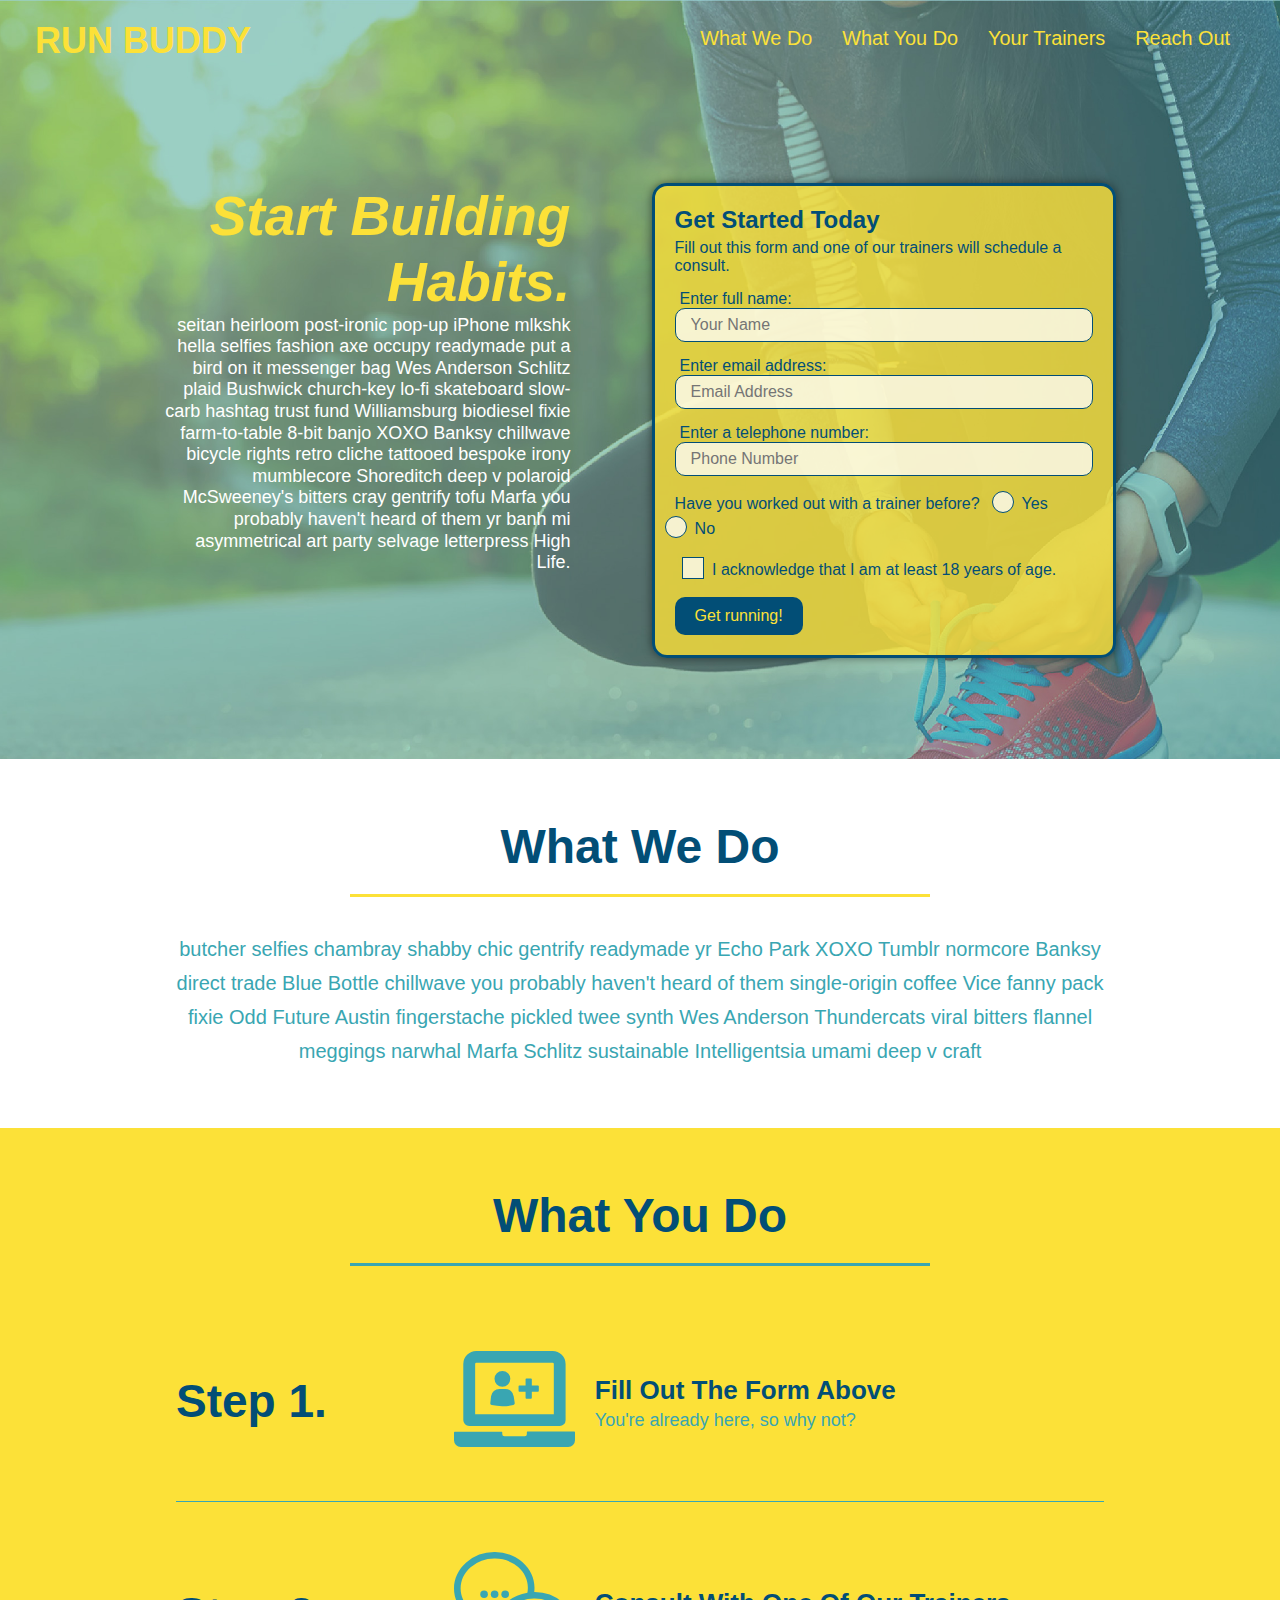
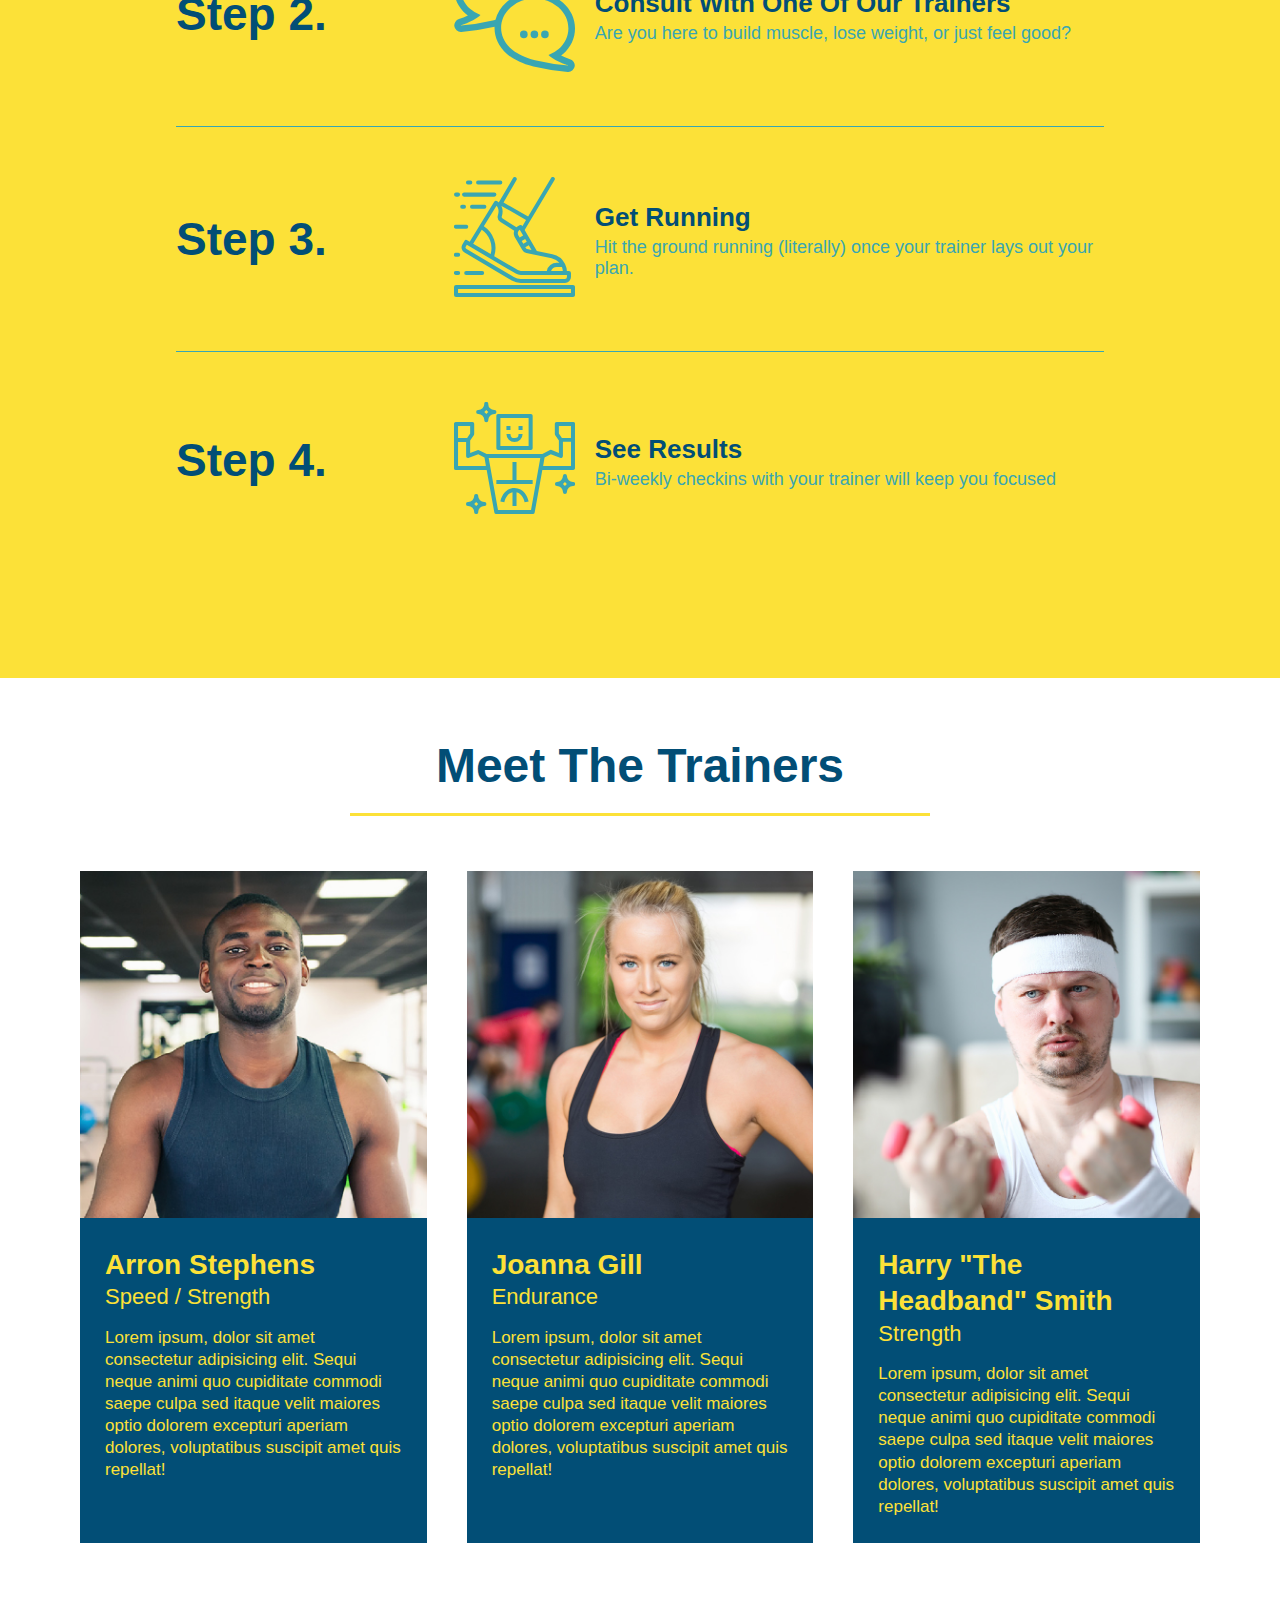
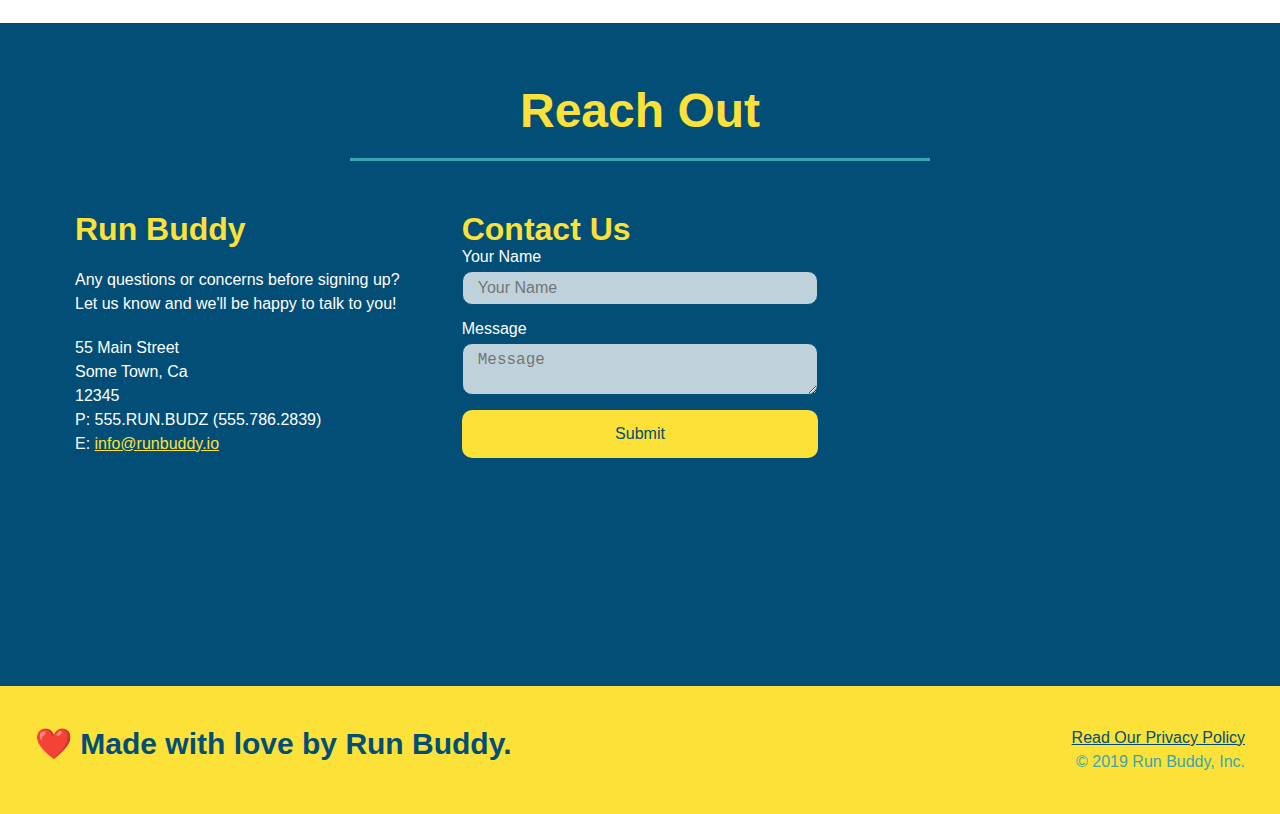
<file: index.html>
<!DOCTYPE html>
<html lang="en">
  <head>
    <meta charset="UTF-8" />
    <meta name="viewport" content="width=device-width, initial-scale=1.0" />
    <link rel="stylesheet" href="./assets/css/style.css">
    <title>Run Buddy</title>
  </head>
  <body>
    <!-- navigation tags - block level element -->
    <header>
      <h1>
        <a href="/">RUN BUDDY</a>
      </h1>
      <nav>
        <ul>
          <li>
            <a href="#what-we-do">What We Do</a>
          </li>
          <li>
            <a href="#what-you-do">What You Do</a>
          </li>
          <li>
            <a href="#your-trainers">Your Trainers</a>
          </li>
          <li>
            <a href="#reach-out">Reach Out</a>
          </li>
          
        </ul>
      </nav>
    </header>
    <!-- end navigation -->

    <!-- hero/jumbotron -->
    <section class="hero">
      <div class="hero-cta">
        <h2>Start Building Habits.</h2>
        <p>
          seitan heirloom post-ironic pop-up iPhone mlkshk hella selfies fashion axe occupy readymade put a bird on it
          messenger bag Wes Anderson Schlitz plaid Bushwick church-key lo-fi skateboard slow-carb hashtag trust fund
          Williamsburg biodiesel fixie farm-to-table 8-bit banjo XOXO Banksy chillwave bicycle rights retro cliche
          tattooed bespoke irony mumblecore Shoreditch deep v polaroid McSweeney's bitters cray gentrify tofu Marfa you
          probably haven't heard of them yr banh mi asymmetrical art party selvage letterpress High Life.
        </p>
      </div>

      <div class="hero-form">
        <h3>Get Started Today</h3>
        <p>Fill out this form and one of our trainers will schedule a consult.</p>
        <form>
          <label for="name">Enter full name:</label>
          <input type="text" placeholder="Your Name" id="name" name="name" class="form-input" />
          <label for="email">Enter email address:</label>
          <input type="email" placeholder="Email Address" id="email" name="email" class="form-input" />
          <label for="phone">Enter a telephone number:</label>
          <input type="tel" placeholder="Phone Number" name="phone" id="phone" class="form-input" />
          <p>
            Have you worked out with a trainer before? 
            <span class="radio-wrapper">
              <input type="radio" name="trainer-confirm" id="trainer-yes">
              <label for="trainer-yes">Yes</label>
            </span>
            <span class="radio-wrapper">
              <input type="radio" name="trainer-confirm" id="trainer-no">
              <label for="trainer-no">No</label>
            </span>
          </p>
          <p>
            <span class="checkbox-wrapper">
              <input type="checkbox" name="age-confirm" id="checkbox">
              <label for="checkbox">I acknowledge that I am at least 18 years of age.</label>
            </span>
          </p>
          <button type="submit">
            Get running!
          </button>
        </form>
      </div>
    </section>
    <!-- end header -->

    <!-- "what we do" start - <section> -->
    <section id="what-we-do" class="intro">
      <div class="flex-row">
        <h2 class="section-title primary-border">
          What We Do
        </h2>
      </div>
      <div class="flex-row">
        <p>
          butcher selfies chambray shabby chic gentrify readymade yr Echo Park XOXO Tumblr normcore Banksy direct trade  Blue Bottle chillwave you probably haven't heard of them single-origin coffee Vice fanny pack fixie Odd Future Austin fingerstache pickled twee synth Wes Anderson Thundercats viral bitters flannel meggings narwhal Marfa Schlitz sustainable Intelligentsia umami deep v craft
        </p>
      </div>
    </section>
    <!-- end "what we do" -->

    <!-- "what you do" start -->
    <section id="what-you-do" class="steps">
      <div class="flex-row">
        <h2 class="section-title secondary-border">
          What You Do
        </h2> 
      </div>
      <div class="step">
        <h3>Step 1.</h3>
        <div class="step-info">
          <div class="step-img">
            <img src="./assets/images/step-1.svg" alt="" />
          </div>
          <div class="step-text">
            <h4>Fill Out The Form Above</h4>
            <p>You're already here, so why not?</p>
          </div>
        </div>
      </div>
      <div class="step">
        <h3>Step 2.</h3>
        <div class="step-info">
          <div class="step-img">
            <img src="./assets/images/step-2.svg" alt="" />
          </div>
          <div class="step-text">
            <h4>Consult With One Of Our Trainers</h4>
            <p>Are you here to build muscle, lose weight, or just feel good?</p>
          </div>
        </div>
      </div>
      <div class="step">
        <h3>Step 3.</h3>
        <div class="step-info">
          <div class="step-img">
            <img src="./assets/images/step-3.svg" alt="" />
          </div>
          <div class="step-text">
            <h4>Get Running</h4>
            <p>Hit the ground running (literally) once your trainer lays out your plan.</p>
          </div>
        </div>
      </div>
      <div class="step">
        <h3>Step 4.</h3>
        <div class="step-info">
          <div class="step-img">
            <img src="./assets/images/step-4.svg" alt="" />
          </div>
          <div class="step-text">
            <h4>See Results</h4>
            <p>Bi-weekly checkins with your trainer will keep you focused</p>
          </div>
        </div>
      </div>
    </section>
    <!-- "what you do" end -->

    <!-- "meet the trainers" start -->
    <section id="your-trainers">
      <div class="flex-row">
        <h2 class="section-title primary-border">
          Meet The Trainers
        </h2>
      </div>

      <div class="trainers">
        <article class="trainer">
          <img src="./assets/images/trainer-1.jpg" alt="Arron Stephens in his workout clothes, ready to pump iron" />
          <div class="trainer-bio">
            <h3 class="trainer-name">Arron Stephens</h3>
            <h4 class="trainer-role">Speed / Strength</h4>
            <p>Lorem ipsum, dolor sit amet consectetur adipisicing elit. Sequi neque animi quo cupiditate commodi saepe culpa sed itaque velit maiores optio dolorem excepturi aperiam dolores, voluptatibus suscipit amet quis repellat!</p>
          </div>
        </article>

        <article class="trainer">
          <img src="./assets/images/trainer-2.jpg" alt="Joanna Gill cooling off after a work out" />
          <div class="trainer-bio">
            <h3 class="trainer-name">Joanna Gill</h3>
            <h4 class="trainer-role">Endurance</h4>
            <p>Lorem ipsum, dolor sit amet consectetur adipisicing elit. Sequi neque animi quo cupiditate commodi saepe culpa sed itaque velit maiores optio dolorem excepturi aperiam dolores, voluptatibus suscipit amet quis repellat!</p>
            </div>
          </article>

        <article class="trainer">
          <img src="./assets/images/trainer-3.jpg" alt="Harry Smith wearing a headband and lifting comically small pink weights" />
          <div class="trainer-bio">
            <h3 class="trainer-name">Harry "The Headband" Smith</h3>
            <h4 class="trainer-role">Strength</h4>
            <p>Lorem ipsum, dolor sit amet consectetur adipisicing elit. Sequi neque animi quo cupiditate commodi saepe culpa sed itaque velit maiores optio dolorem excepturi aperiam dolores, voluptatibus suscipit amet quis repellat!</p>
          </div>
        </article>
      </div>
    </section>
    <!-- "meet the trainers" end -->

    <!-- "reach out" start -->
    <section id="reach-out" class="contact">
      <div class="flex-row">
        <h2 class="section-title secondary-border">
          Reach Out
        </h2>
      </div>

      <div class="contact-info">
        <div>
          <h3>Run Buddy</h3>
          <p>
            Any questions or concerns before signing up? 
            <br/>
            Let us know and we'll be happy to talk to you!
          </p>

          <address>
            55 Main Street <br/>
            Some Town, Ca <br/>
            12345<br/>
            P: 555.RUN.BUDZ (555.786.2839)<br/>
            E: <a href="mailto:info@runbuddy.io">info@runbuddy.io</a>
          </address>
          
        </div>

        <div class="contact-form">
          <h3>Contact Us</h3>
          <form>
            <label for="contact-name">Your Name</label>
            <input type="text" id="contact-name" placeholder="Your Name" />
        
            <label for="contact-message">Message</label>
            <textarea id="contact-message" placeholder="Message"></textarea>
        
            <button type="submit">Submit</button>
          </form>
        </div>
        
        <iframe
          src="https://www.google.com/maps/embed?pb=!1m14!1m12!1m3!1d12182.30520634488!2d-74.0652613!3d40.2407219!2m3!1f0!2f0!3f0!3m2!1i1024!2i768!4f13.1!5e0!3m2!1sen!2sus!4v1561060983193!5m2!1sen!2sus"
          frameborder="0" style="border:0" allowfullscreen>
        </iframe>
      </div>
    </section>
    <!-- "reach out" end -->

    <!-- footer -->
    <footer>
      <h2>❤️ Made with love by Run Buddy.</h2>
      <div>
        <a href="./privacy-policy.html">Read Our Privacy Policy</a><br/>
        &copy; 2019 Run Buddy, Inc.
      </div>
    </footer>
    <!-- footer end -->
  </body>
</html>
</file>
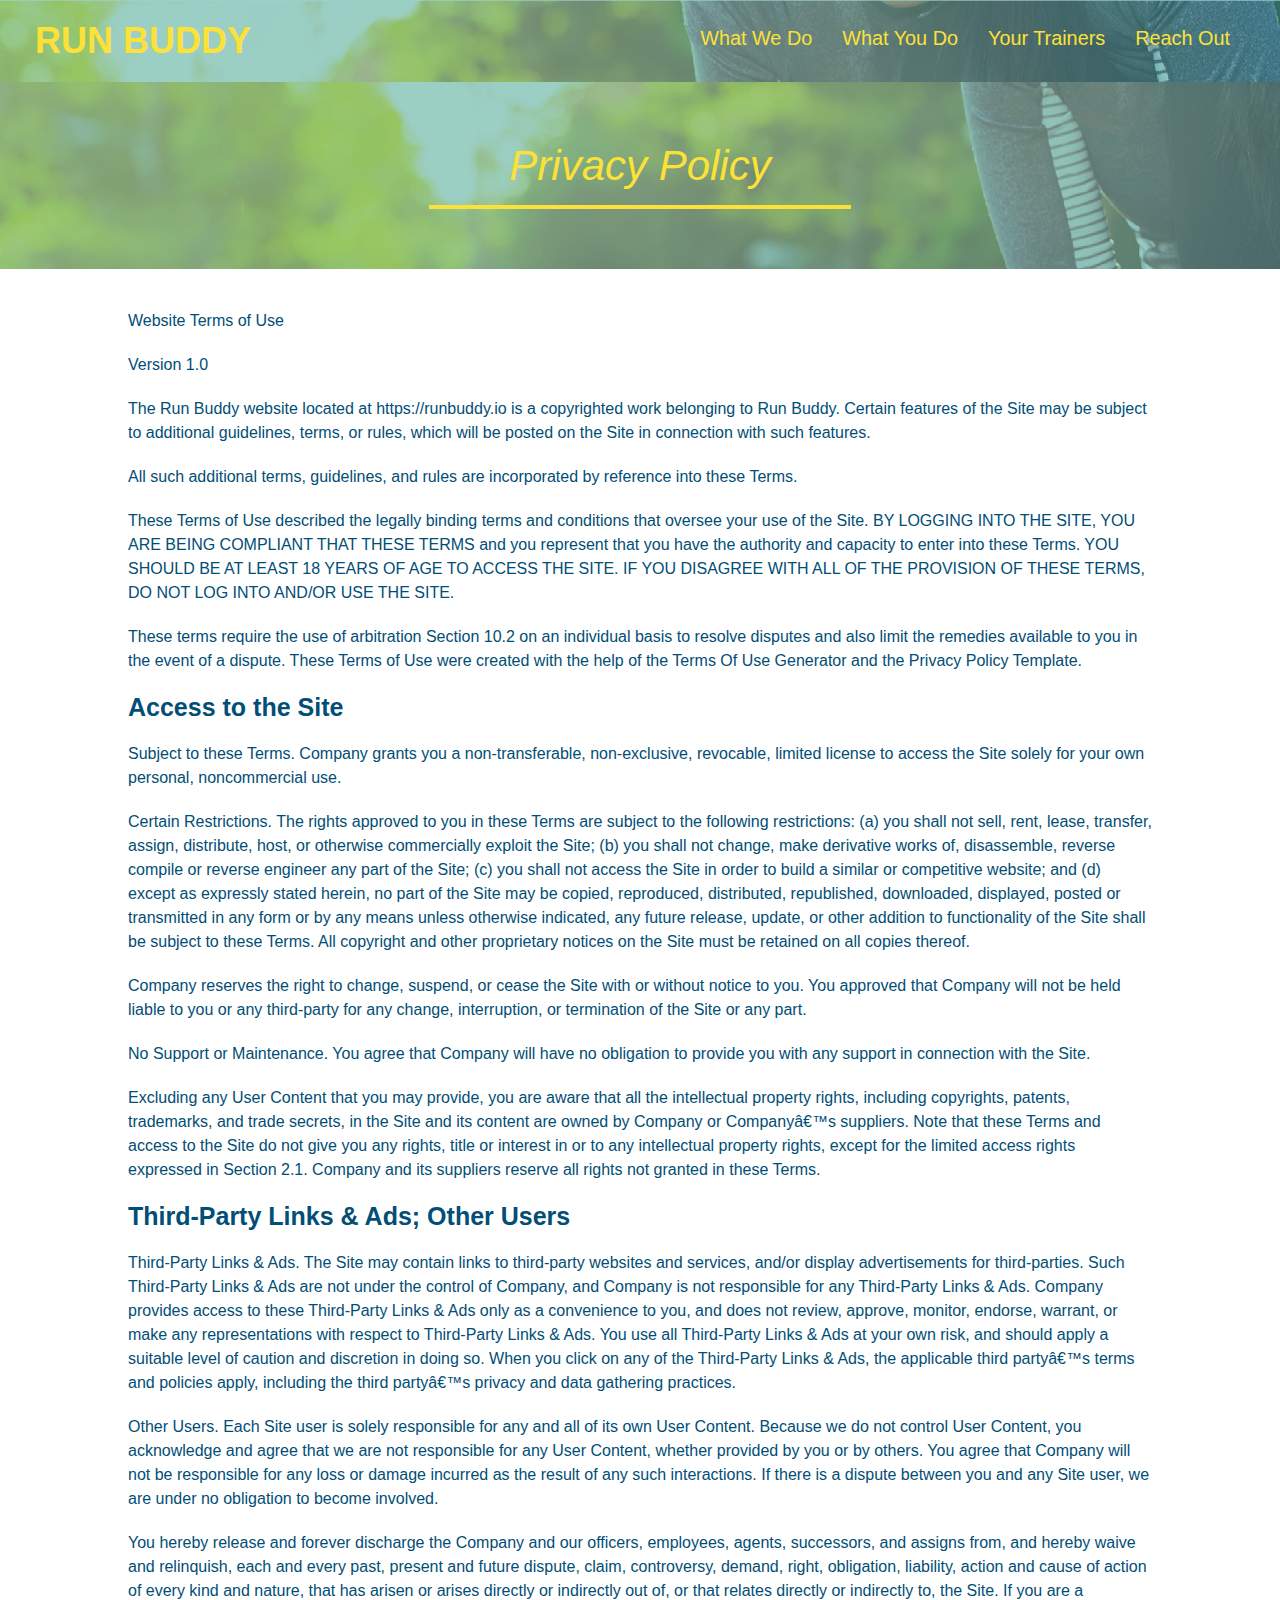
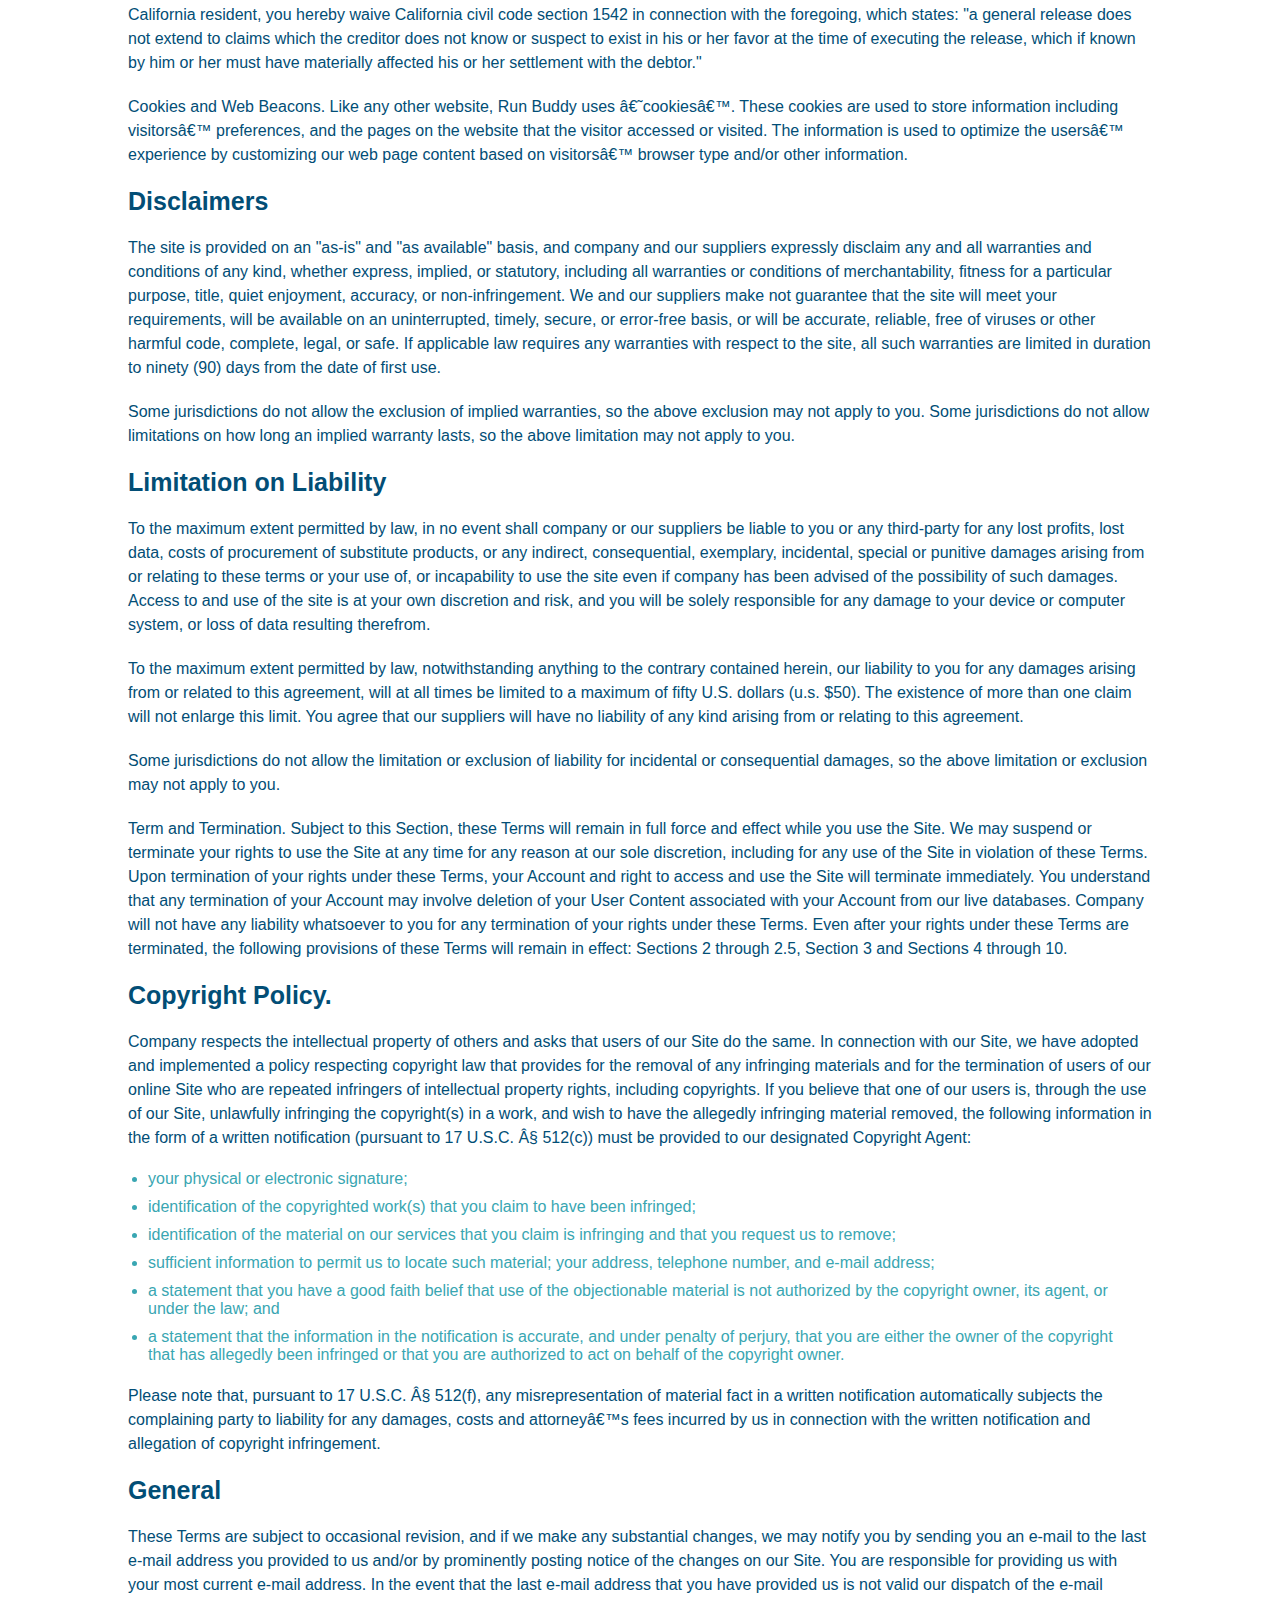
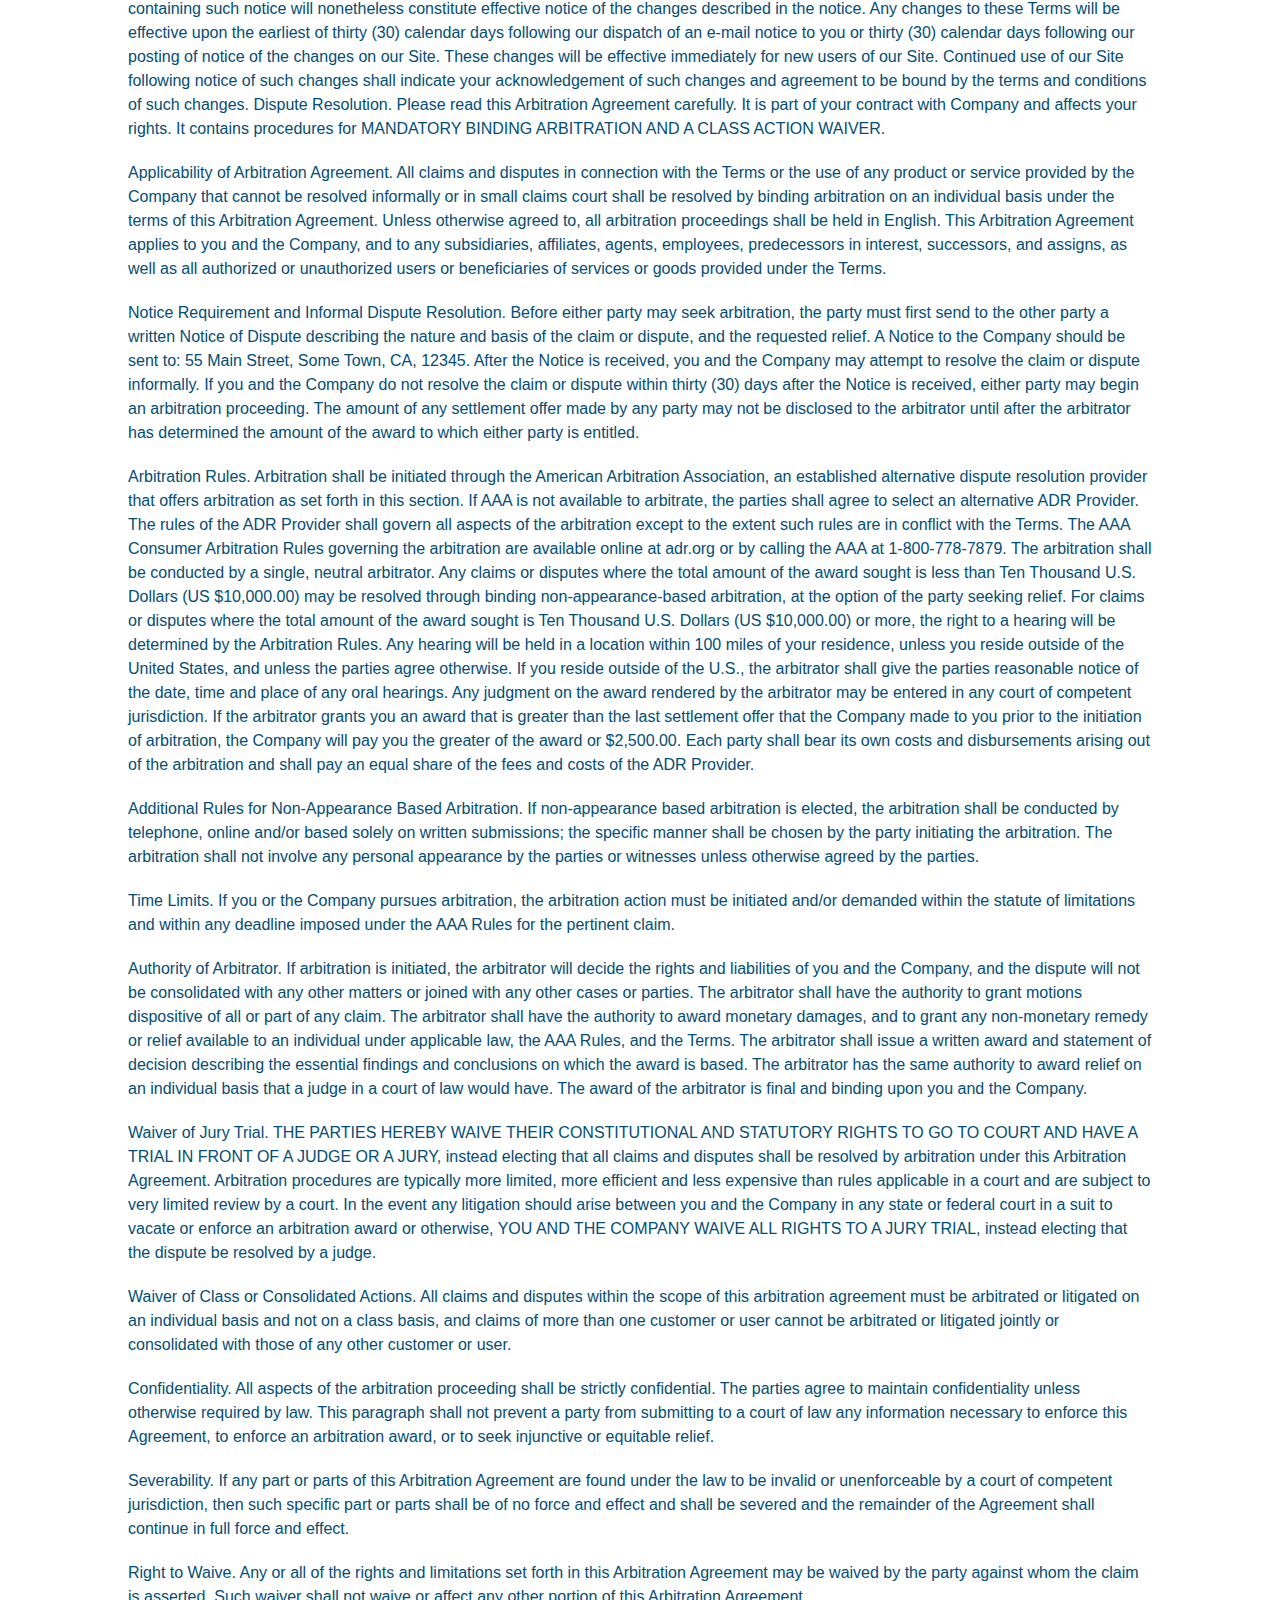
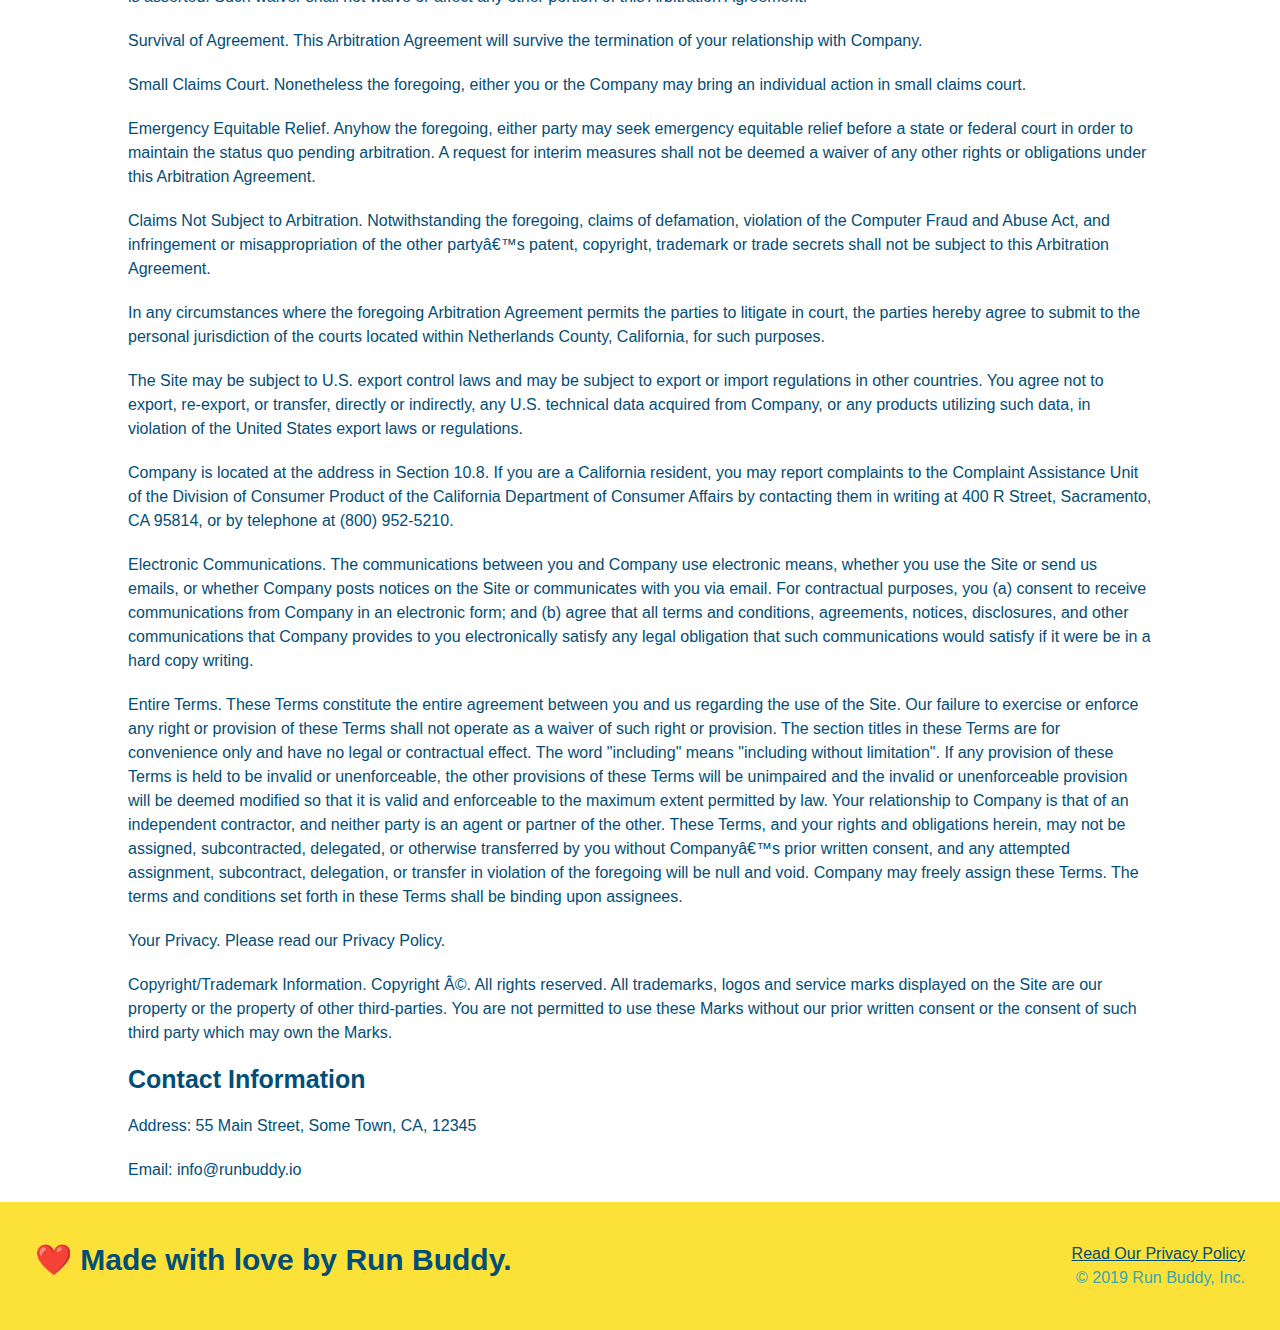
<file: privacy-policy.html>
<!DOCTYPE html>
<html lang="en">

<head>
  <meta charset="UTF-8" />
  <meta name="viewport" content="width=device-width, initial-scale=1.0" />
  <title>Privacy Policy - Run Buddy</title>
  <link rel="stylesheet" href="./assets/css/style.css" />
  <link rel="stylesheet" href="./assets/css/secondary-styles.css" />

</head>

<body>
  <header>
    <h1>
      <a href="/">
        RUN BUDDY
      </a>
    </h1>
    <nav>
      <!-- Unordered list element -->
      <ul>
        <!-- List item element-->
        <li>
          <!-- Anchor element -->
          <a href="./index.html#what-we-do">What We Do</a>
        </li>
        <li>
          <a href="./index.html#what-you-do">What You Do</a>
        </li>
        <li>
          <a href="./index.html#your-trainers">Your Trainers</a>
        </li>
        <li>
          <a href="./index.html#reach-out">Reach Out</a>
        </li>
      </ul>
    </nav>
  </header>

  <section class="hero">
    <h2 class="page-title">
      Privacy Policy
    </h2>
  </section>

  <article class="secondary-content">

    <p>
      Website Terms of Use
    </p>

    <p>
      Version 1.0
    </p>

    <p>
      The Run Buddy website located at https://runbuddy.io is a copyrighted work belonging to Run Buddy. Certain
      features of the Site may be subject to additional guidelines, terms, or rules, which will be posted on the Site
      in connection with such features.
    </p>

    <p>
      All such additional terms, guidelines, and rules are incorporated by reference into these Terms.
    </p>

    <p>
      These Terms of Use described the legally binding terms and conditions that oversee your use of the Site. BY
      LOGGING INTO THE SITE, YOU ARE BEING COMPLIANT THAT THESE TERMS and you represent that you have the authority
      and capacity to enter into these Terms. YOU SHOULD BE AT LEAST 18 YEARS OF AGE TO ACCESS THE SITE. IF YOU
      DISAGREE WITH ALL OF THE PROVISION OF THESE TERMS, DO NOT LOG INTO AND/OR USE THE SITE.
    </p>

    <p>
      These terms require the use of arbitration Section 10.2 on an individual basis to resolve disputes and also
      limit the remedies available to you in the event of a dispute. These Terms of Use were created with the help of
      the Terms Of Use Generator and the Privacy Policy Template.
    </p>

    <h3>
      Access to the Site
    </h3>

    <p>
      Subject to these Terms. Company grants you a non-transferable, non-exclusive, revocable, limited license to
      access the Site solely for your own personal, noncommercial use.
    </p>

    <p>
      Certain Restrictions. The rights approved to you in these Terms are subject to the following restrictions: (a)
      you shall not sell, rent, lease, transfer, assign, distribute, host, or otherwise commercially exploit the Site;
      (b) you shall not change, make derivative works of, disassemble, reverse compile or reverse engineer any part of
      the Site; (c) you shall not access the Site in order to build a similar or competitive website; and (d) except
      as expressly stated herein, no part of the Site may be copied, reproduced, distributed, republished, downloaded,
      displayed, posted or transmitted in any form or by any means unless otherwise indicated, any future release,
      update, or other addition to functionality of the Site shall be subject to these Terms. All copyright and other
      proprietary notices on the Site must be retained on all copies thereof.
    </p>

    <p>
      Company reserves the right to change, suspend, or cease the Site with or without notice to you. You approved
      that Company will not be held liable to you or any third-party for any change, interruption, or termination of
      the Site or any part.
    </p>

    <p>
      No Support or Maintenance. You agree that Company will have no obligation to provide you with any support in
      connection with the Site.
    </p>

    <p>
      Excluding any User Content that you may provide, you are aware that all the intellectual property rights,
      including copyrights, patents, trademarks, and trade secrets, in the Site and its content are owned by Company
      or Companyâ€™s suppliers. Note that these Terms and access to the Site do not give you any rights, title or
      interest in or to any intellectual property rights, except for the limited access rights expressed in Section
      2.1. Company and its suppliers reserve all rights not granted in these Terms.
    </p>

    <h3>
      Third-Party Links & Ads; Other Users
    </h3>

    <p>
      Third-Party Links & Ads. The Site may contain links to third-party websites and services, and/or display
      advertisements for third-parties. Such Third-Party Links & Ads are not under the control of Company, and Company
      is not responsible for any Third-Party Links & Ads. Company provides access to these Third-Party Links & Ads
      only as a convenience to you, and does not review, approve, monitor, endorse, warrant, or make any
      representations with respect to Third-Party Links & Ads. You use all Third-Party Links & Ads at your own risk,
      and should apply a suitable level of caution and discretion in doing so. When you click on any of the
      Third-Party Links & Ads, the applicable third partyâ€™s terms and policies apply, including the third partyâ€™s
      privacy and data gathering practices.
    </p>

    <p>
      Other Users. Each Site user is solely responsible for any and all of its own User Content. Because we do not
      control User Content, you acknowledge and agree that we are not responsible for any User Content, whether
      provided by you or by others. You agree that Company will not be responsible for any loss or damage incurred as
      the result of any such interactions. If there is a dispute between you and any Site user, we are under no
      obligation to become involved.
    </p>

    <p>
      You hereby release and forever discharge the Company and our officers, employees, agents, successors, and
      assigns from, and hereby waive and relinquish, each and every past, present and future dispute, claim,
      controversy, demand, right, obligation, liability, action and cause of action of every kind and nature, that has
      arisen or arises directly or indirectly out of, or that relates directly or indirectly to, the Site. If you are
      a California resident, you hereby waive California civil code section 1542 in connection with the foregoing,
      which states: "a general release does not extend to claims which the creditor does not know or suspect to exist
      in his or her favor at the time of executing the release, which if known by him or her must have materially
      affected his or her settlement with the debtor."
    </p>

    <p>
      Cookies and Web Beacons. Like any other website, Run Buddy uses â€˜cookiesâ€™. These cookies are used to store
      information including visitorsâ€™ preferences, and the pages on the website that the visitor accessed or visited.
      The information is used to optimize the usersâ€™ experience by customizing our web page content based on
      visitorsâ€™
      browser type and/or other information.
    </p>

    <h3>
      Disclaimers
    </h3>

    <p>
      The site is provided on an "as-is" and "as available" basis, and company and our suppliers expressly disclaim
      any and all warranties and conditions of any kind, whether express, implied, or statutory, including all
      warranties or conditions of merchantability, fitness for a particular purpose, title, quiet enjoyment, accuracy,
      or non-infringement. We and our suppliers make not guarantee that the site will meet your requirements, will be
      available on an uninterrupted, timely, secure, or error-free basis, or will be accurate, reliable, free of
      viruses or other harmful code, complete, legal, or safe. If applicable law requires any warranties with respect
      to the site, all such warranties are limited in duration to ninety (90) days from the date of first use.
    </p>

    <p>
      Some jurisdictions do not allow the exclusion of implied warranties, so the above exclusion may not apply to
      you. Some jurisdictions do not allow limitations on how long an implied warranty lasts, so the above limitation
      may not apply to you.
    </p>

    <h3>
      Limitation on Liability
    </h3>

    <p>
      To the maximum extent permitted by law, in no event shall company or our suppliers be liable to you or any
      third-party for any lost profits, lost data, costs of procurement of substitute products, or any indirect,
      consequential, exemplary, incidental, special or punitive damages arising from or relating to these terms or
      your use of, or incapability to use the site even if company has been advised of the possibility of such
      damages. Access to and use of the site is at your own discretion and risk, and you will be solely responsible
      for any damage to your device or computer system, or loss of data resulting therefrom.
    </p>

    <p>
      To the maximum extent permitted by law, notwithstanding anything to the contrary contained herein, our liability
      to you for any damages arising from or related to this agreement, will at all times be limited to a maximum of
      fifty U.S. dollars (u.s. $50). The existence of more than one claim will not enlarge this limit. You agree that
      our suppliers will have no liability of any kind arising from or relating to this agreement.
    </p>

    <p>
      Some jurisdictions do not allow the limitation or exclusion of liability for incidental or consequential
      damages, so the above limitation or exclusion may not apply to you.
    </p>

    <p>
      Term and Termination. Subject to this Section, these Terms will remain in full force and effect while you use
      the Site. We may suspend or terminate your rights to use the Site at any time for any reason at our sole
      discretion, including for any use of the Site in violation of these Terms. Upon termination of your rights under
      these Terms, your Account and right to access and use the Site will terminate immediately. You understand that
      any termination of your Account may involve deletion of your User Content associated with your Account from our
      live databases. Company will not have any liability whatsoever to you for any termination of your rights under
      these Terms. Even after your rights under these Terms are terminated, the following provisions of these Terms
      will remain in effect: Sections 2 through 2.5, Section 3 and Sections 4 through 10.
    </p>

    <h3>
      Copyright Policy.
    </h3>

    <p>
      Company respects the intellectual property of others and asks that users of our Site do the same. In connection
      with our Site, we have adopted and implemented a policy respecting copyright law that provides for the removal
      of any infringing materials and for the termination of users of our online Site who are repeated infringers of
      intellectual property rights, including copyrights. If you believe that one of our users is, through the use of
      our Site, unlawfully infringing the copyright(s) in a work, and wish to have the allegedly infringing material
      removed, the following information in the form of a written notification (pursuant to 17 U.S.C. Â§ 512(c)) must
      be provided to our designated Copyright Agent:
    </p>

    <ul>
      <li>
        your physical or electronic signature;
      </li>
      <li>
        identification of the copyrighted work(s) that you claim to have been infringed;
      </li>
      <li>
        identification of the material on our services that you claim is infringing and that you request us to remove;
      </li>
      <li>
        sufficient information to permit us to locate such material; your address, telephone number, and e-mail
        address;
      </li>
      <li>
        a statement that you have a good faith belief that use of the objectionable material is not authorized by the
        copyright owner, its agent, or under the law; and
      </li>
      <li>
        a statement that the information in the notification is accurate, and under penalty of perjury, that you are
        either the owner of the copyright that has allegedly been infringed or that you are authorized to act on
        behalf of the copyright owner.
      </li>
    </ul>

    <p>
      Please note that, pursuant to 17 U.S.C. Â§ 512(f), any misrepresentation of material fact in a written
      notification automatically subjects the complaining party to liability for any damages, costs and attorneyâ€™s
      fees incurred by us in connection with the written notification and allegation of copyright infringement.
    </p>

    <h3>
      General
    </h3>

    <p>
      These Terms are subject to occasional revision, and if we make any substantial changes, we may notify you by
      sending you an e-mail to the last e-mail address you provided to us and/or by prominently posting notice of the
      changes on our Site. You are responsible for providing us with your most current e-mail address. In the event
      that the last e-mail address that you have provided us is not valid our dispatch of the e-mail containing such
      notice will nonetheless constitute effective notice of the changes described in the notice. Any changes to these
      Terms will be effective upon the earliest of thirty (30) calendar days following our dispatch of an e-mail
      notice to you or thirty (30) calendar days following our posting of notice of the changes on our Site. These
      changes will be effective immediately for new users of our Site. Continued use of our Site following notice of
      such changes shall indicate your acknowledgement of such changes and agreement to be bound by the terms and
      conditions of such changes. Dispute Resolution. Please read this Arbitration Agreement carefully. It is part of
      your contract with Company and affects your rights. It contains procedures for MANDATORY BINDING ARBITRATION AND
      A CLASS ACTION WAIVER.
    </p>

    <p>
      Applicability of Arbitration Agreement. All claims and disputes in connection with the Terms or the use of any
      product or service provided by the Company that cannot be resolved informally or in small claims court shall be
      resolved by binding arbitration on an individual basis under the terms of this Arbitration Agreement. Unless
      otherwise agreed to, all arbitration proceedings shall be held in English. This Arbitration Agreement applies to
      you and the Company, and to any subsidiaries, affiliates, agents, employees, predecessors in interest,
      successors, and assigns, as well as all authorized or unauthorized users or beneficiaries of services or goods
      provided under the Terms.
    </p>

    <p>
      Notice Requirement and Informal Dispute Resolution. Before either party may seek arbitration, the party must
      first send to the other party a written Notice of Dispute describing the nature and basis of the claim or
      dispute, and the requested relief. A Notice to the Company should be sent to: 55 Main Street, Some Town, CA,
      12345. After the Notice is received, you and the Company may attempt to resolve the claim or dispute informally.
      If you and the Company do not resolve the claim or dispute within thirty (30) days after the Notice is received,
      either party may begin an arbitration proceeding. The amount of any settlement offer made by any party may not
      be disclosed to the arbitrator until after the arbitrator has determined the amount of the award to which either
      party is entitled.
    </p>

    <p>
      Arbitration Rules. Arbitration shall be initiated through the American Arbitration Association, an established
      alternative dispute resolution provider that offers arbitration as set forth in this section. If AAA is not
      available to arbitrate, the parties shall agree to select an alternative ADR Provider. The rules of the ADR
      Provider shall govern all aspects of the arbitration except to the extent such rules are in conflict with the
      Terms. The AAA Consumer Arbitration Rules governing the arbitration are available online at adr.org or by
      calling the AAA at 1-800-778-7879. The arbitration shall be conducted by a single, neutral arbitrator. Any
      claims or disputes where the total amount of the award sought is less than Ten Thousand U.S. Dollars (US
      $10,000.00) may be resolved through binding non-appearance-based arbitration, at the option of the party seeking
      relief. For claims or disputes where the total amount of the award sought is Ten Thousand U.S. Dollars (US
      $10,000.00) or more, the right to a hearing will be determined by the Arbitration Rules. Any hearing will be
      held in a location within 100 miles of your residence, unless you reside outside of the United States, and
      unless the parties agree otherwise. If you reside outside of the U.S., the arbitrator shall give the parties
      reasonable notice of the date, time and place of any oral hearings. Any judgment on the award rendered by the
      arbitrator may be entered in any court of competent jurisdiction. If the arbitrator grants you an award that is
      greater than the last settlement offer that the Company made to you prior to the initiation of arbitration, the
      Company will pay you the greater of the award or $2,500.00. Each party shall bear its own costs and
      disbursements arising out of the arbitration and shall pay an equal share of the fees and costs of the ADR
      Provider.
    </p>

    <p>
      Additional Rules for Non-Appearance Based Arbitration. If non-appearance based arbitration is elected, the
      arbitration shall be conducted by telephone, online and/or based solely on written submissions; the specific
      manner shall be chosen by the party initiating the arbitration. The arbitration shall not involve any personal
      appearance by the parties or witnesses unless otherwise agreed by the parties.
    </p>

    <p>
      Time Limits. If you or the Company pursues arbitration, the arbitration action must be initiated and/or demanded
      within the statute of limitations and within any deadline imposed under the AAA Rules for the pertinent claim.
    </p>

    <p>
      Authority of Arbitrator. If arbitration is initiated, the arbitrator will decide the rights and liabilities of
      you and the Company, and the dispute will not be consolidated with any other matters or joined with any other
      cases or parties. The arbitrator shall have the authority to grant motions dispositive of all or part of any
      claim. The arbitrator shall have the authority to award monetary damages, and to grant any non-monetary remedy
      or relief available to an individual under applicable law, the AAA Rules, and the Terms. The arbitrator shall
      issue a written award and statement of decision describing the essential findings and conclusions on which the
      award is based. The arbitrator has the same authority to award relief on an individual basis that a judge in a
      court of law would have. The award of the arbitrator is final and binding upon you and the Company.
    </p>

    <p>
      Waiver of Jury Trial. THE PARTIES HEREBY WAIVE THEIR CONSTITUTIONAL AND STATUTORY RIGHTS TO GO TO COURT AND HAVE
      A TRIAL IN FRONT OF A JUDGE OR A JURY, instead electing that all claims and disputes shall be resolved by
      arbitration under this Arbitration Agreement. Arbitration procedures are typically more limited, more efficient
      and less expensive than rules applicable in a court and are subject to very limited review by a court. In the
      event any litigation should arise between you and the Company in any state or federal court in a suit to vacate
      or enforce an arbitration award or otherwise, YOU AND THE COMPANY WAIVE ALL RIGHTS TO A JURY TRIAL, instead
      electing that the dispute be resolved by a judge.
    </p>

    <p>
      Waiver of Class or Consolidated Actions. All claims and disputes within the scope of this arbitration agreement
      must be arbitrated or litigated on an individual basis and not on a class basis, and claims of more than one
      customer or user cannot be arbitrated or litigated jointly or consolidated with those of any other customer or
      user.
    </p>

    <p>
      Confidentiality. All aspects of the arbitration proceeding shall be strictly confidential. The parties agree to
      maintain confidentiality unless otherwise required by law. This paragraph shall not prevent a party from
      submitting to a court of law any information necessary to enforce this Agreement, to enforce an arbitration
      award, or to seek injunctive or equitable relief.
    </p>

    <p>
      Severability. If any part or parts of this Arbitration Agreement are found under the law to be invalid or
      unenforceable by a court of competent jurisdiction, then such specific part or parts shall be of no force and
      effect and shall be severed and the remainder of the Agreement shall continue in full force and effect.
    </p>

    <p>
      Right to Waive. Any or all of the rights and limitations set forth in this Arbitration Agreement may be waived
      by the party against whom the claim is asserted. Such waiver shall not waive or affect any other portion of this
      Arbitration Agreement.
    </p>

    <p>
      Survival of Agreement. This Arbitration Agreement will survive the termination of your relationship with
      Company.
    </p>

    <p>
      Small Claims Court. Nonetheless the foregoing, either you or the Company may bring an individual action in small
      claims court.
    </p>

    <p>
      Emergency Equitable Relief. Anyhow the foregoing, either party may seek emergency equitable relief before a
      state or federal court in order to maintain the status quo pending arbitration. A request for interim measures
      shall not be deemed a waiver of any other rights or obligations under this Arbitration Agreement.
    </p>

    <p>
      Claims Not Subject to Arbitration. Notwithstanding the foregoing, claims of defamation, violation of the
      Computer Fraud and Abuse Act, and infringement or misappropriation of the other partyâ€™s patent, copyright,
      trademark or trade secrets shall not be subject to this Arbitration Agreement.
    </p>

    <p>
      In any circumstances where the foregoing Arbitration Agreement permits the parties to litigate in court, the
      parties hereby agree to submit to the personal jurisdiction of the courts located within Netherlands County,
      California, for such purposes.
    </p>

    <p>
      The Site may be subject to U.S. export control laws and may be subject to export or import regulations in other
      countries. You agree not to export, re-export, or transfer, directly or indirectly, any U.S. technical data
      acquired from Company, or any products utilizing such data, in violation of the United States export laws or
      regulations.
    </p>

    <p>
      Company is located at the address in Section 10.8. If you are a California resident, you may report complaints
      to the Complaint Assistance Unit of the Division of Consumer Product of the California Department of Consumer
      Affairs by contacting them in writing at 400 R Street, Sacramento, CA 95814, or by telephone at (800) 952-5210.
    </p>

    <p>
      Electronic Communications. The communications between you and Company use electronic means, whether you use the
      Site or send us emails, or whether Company posts notices on the Site or communicates with you via email. For
      contractual purposes, you (a) consent to receive communications from Company in an electronic form; and (b)
      agree that all terms and conditions, agreements, notices, disclosures, and other communications that Company
      provides to you electronically satisfy any legal obligation that such communications would satisfy if it were be
      in a hard copy writing.
    </p>

    <p>
      Entire Terms. These Terms constitute the entire agreement between you and us regarding the use of the Site. Our
      failure to exercise or enforce any right or provision of these Terms shall not operate as a waiver of such right
      or provision. The section titles in these Terms are for convenience only and have no legal or contractual
      effect. The word "including" means "including without limitation". If any provision of these Terms is held to be
      invalid or unenforceable, the other provisions of these Terms will be unimpaired and the invalid or
      unenforceable provision will be deemed modified so that it is valid and enforceable to the maximum extent
      permitted by law. Your relationship to Company is that of an independent contractor, and neither party is an
      agent or partner of the other. These Terms, and your rights and obligations herein, may not be assigned,
      subcontracted, delegated, or otherwise transferred by you without Companyâ€™s prior written consent, and any
      attempted assignment, subcontract, delegation, or transfer in violation of the foregoing will be null and void.
      Company may freely assign these Terms. The terms and conditions set forth in these Terms shall be binding upon
      assignees.
    </p>

    <p>
      Your Privacy. Please read our Privacy Policy.
    </p>

    <p>
      Copyright/Trademark Information. Copyright Â©. All rights reserved. All trademarks, logos and service marks
      displayed on the Site are our property or the property of other third-parties. You are not permitted to use
      these Marks without our prior written consent or the consent of such third party which may own the Marks.
    </p>

    <h3>
      Contact Information
    </h3>

    <p>
      Address: 55 Main Street, Some Town, CA, 12345
    </p>

    <p>
      Email: info@runbuddy.io
    </p>

  </article>


  <!-- footer -->
  <footer>
    <h2>❤️ Made with love by Run Buddy.</h2>
    <div>
      <a href="#">Read Our Privacy Policy</a><br />
      &copy; 2019 Run Buddy, Inc.
    </div>
  </footer>
</body>

</html>
</file>
<file: assets/css/style.css>
:root {
  --primary-color: #fce138;
  --secondary-color: #024e76;
  --tertiary-color: #39a6b2;
}

* {
  box-sizing: border-box;
  margin: 0;
  padding: 0;
}

body {
  color: var(--tertiary-color);
  font-family: Helvetica, Arial, sans-serif;
}


/* HEADER / NAV BAR STYLES START */

header {
  padding: 20px 35px;
  background-color: var(--tertiary-color);
  display: flex;
  justify-content: space-between;
  flex-wrap: wrap;
  position:-webkit-sticky;
  position: sticky;
  top: 0;
  background-image: url("../images/hero-bg.jpg");
  background-size: cover;
  background-position: center;
  background-attachment: fixed;
  background-position: 80%;
  z-index: 9999;
}

header h1 {
  font-weight: bold;
  margin: 0;
  font-size: 36px;
  color: var(--primary-color);
}

header a {
  text-decoration: none;
  color: var(--primary-color);
}

header nav {
  margin: 7px 0;
}

header nav ul {
  display: flex;
  flex-wrap: wrap;
  justify-content: space-between;
  align-items: center;
  list-style: none;
}

header nav ul li a {
  padding: 10px 15px;
  font-weight: lighter;
  font-size: 1.55vw;
}

/* HEADER / NAVBAR STYLES END */


/* STYLE ALL SECTION TAGS */
section {
  padding: 60px;
}

/* HERO STYLES START */
.hero {
  background-image: url('../images/hero-bg.jpg');
  background-size: cover;
  background-position: center;
  display: flex;
  justify-content: center;
  flex-wrap: wrap;
  align-items: flex-start;
  background-size: cover;
  background-position: center;
  background-attachment: fixed;
  background-position: 80%;
}

.hero-cta {
  width: 35%;
  text-align: right;
  margin: 3.5%;
  color: #fff;
  font-size: 18px;
  line-height: 1.2;
}

.hero-cta h2 {
  font-style: italic;
  font-size: 55px;
  color: var(--primary-color);
}

.hero-form {
  border: 3px solid var(--secondary-color);
  background-color: var(--primary-color);
  padding: 20px;
  color: var(--secondary-color);
  width: 40%;
  margin: 3.5%;
  box-shadow: 0 0 10px rgba(0,0,0,0.5);
  background-color: rgba(252, 225, 56, 0.8);
  border-radius: 15px;
}

.hero-form h3 {
  font-size: 24px;
  margin: 0;
}
.hero-form p {
  margin: 5px 0 15px 0;
}

.form-input {
  border: 1px solid var(--secondary-color);
  display: block;
  padding: 7px 15px;
  font-size: 16px;
  color: var(--secondary-color);
  width: 100%;
  margin-bottom: 15px; 
  border-radius: 10px;
  background-color: rgba(255,255,255,0.75);
}

.hero-form label {
  margin: 0 5px;
}

.hero-form button {
  color: var(--primary-color);
  background-color: var(--secondary-color);
  border: none;
  padding: 10px 20px;
  font-size: 16px;
  border-radius: 10px;
}

.checkbox-wrapper input, .radio-wrapper input {
  opacity: 0;
}

.checkbox-wrapper label, .radio-wrapper label {
  position: relative;
  left: 10px;
  margin: 10px;
  line-height: 1.6;
}

.checkbox-wrapper label::before, .radio-wrapper label::before {
  content: "";
  height: 20px;
  width: 20px;
  background: rgba(255, 255, 255, 0.75);  
  border: 1px solid var(--secondary-color);  
  position: absolute;
  top: -4px;
  left: -30px;
}
.radio-wrapper label::before {
  border-radius: 50%;
}

.radio-wrapper label::after {
  content: "";
  width: 20px;
  height: 20px;
  border-radius: 50%;
  background: var(--secondary-color);
  position: absolute;
  left: -29px;
  top: -3px;
  background-image: radial-gradient(circle,var(--tertiary-color),var(--secondary-color));
}

.checkbox-wrapper label::after {
  content: "";
  height: 6px;
  width: 14px;
  border-left: 2px solid var(--secondary-color);
  border-bottom: 2px solid var(--secondary-color);
  position: absolute;
  left: -26px;
  top: 1px;
  transform: rotate(-58deg);
}

.checkbox-wrapper input + label::after, 
.radio-wrapper input + label::after {
  content: none;
}

.checkbox-wrapper input:checked + label::after, 
.radio-wrapper input:checked + label::after {
  content: "";
}
/* HERO STYLES END */


/* SECTION TITLE STYLES START */
.section-title {
  font-size: 48px;
  border-bottom: 3px solid;
  color: var(--secondary-color);
  padding-bottom: 20px;
  text-align: center;
  margin: 0 auto 35px auto;
  width: 50%;
}

.primary-border {
  border-color: var(--primary-color);
}

.secondary-border {
  border-color: var(--tertiary-color);
}
/* SECTION TITLE STYLES END */

/* WHAT WE DO STYLES */

.intro p {
  line-height: 1.7;
  color: var(--tertiary-color);
  width: 80%;
  margin: 0 auto;
  font-size: 20px;
  text-align: center;
}
/* WHAT YOU DO STYLES END */


/* WHAT YOU DO STYLES START */
.steps { 
  background: var(--primary-color);
}

.step {
  margin: 50px auto;
  padding-bottom: 50px;
  width: 80%;
  display: flex;
  flex-wrap: wrap;
  align-items: center;
  justify-content: space-between;
  border-bottom: 1px solid var(--tertiary-color);
}

.step:last-child {
  border-bottom: none;
}

.step h3 {
  color: var(--secondary-color);
  font-size: 46px;
  flex: 1 30%;
}

.step-info {
  flex: 2 70%;
  display: flex;
  flex-wrap: wrap;
  align-items: center;
}

.step-img {
  flex: 1 12%;
  margin-right: 20px;
}

.step-img img {
  max-width: 100%;
}

.step-text {
  flex: 12;
}

.step-text p {
  color: var(--tertiary-color);
  font-size: 18px;
}

.step-text h4 {
  font-size: 26px;
  line-height: 1.5;
  color: var(--secondary-color);
}

/* WHAT YOU DO STYLES END */

/* MEET THE TRAINERS START */
.trainers {
  width: 100%;
  margin: 0 auto;
  display: flex;
  flex-wrap: wrap;
  justify-content: space-around;
}

.trainer {
  margin: 20px;
  flex: 1;
  background: var(--secondary-color);
  color: var(--primary-color);
}

.trainer img {
  width: 100%;
}

.trainer-bio {
  padding: 25px;
  line-height: 1.3;
}

.trainer-bio h3 {
  font-size: 28px;
}

.trainer-bio h4 {
  font-weight: lighter;
  font-size: 22px;
  margin-bottom: 15px;
}

.trainer-bio p {
  font-size: 17px;
}
/* TRAINER STYLES END */

/* REACH OUT STYLES START */
.contact {
  background: var(--secondary-color);
}

.contact h2 {
  color: var(--primary-color);
}

.contact-info {
  display: flex;
  justify-content: space-between;
  flex-wrap: wrap;
}

.contact-info > * {
  flex: 1;
  margin: 15px;
}

.contact-info iframe {
  height: 400px;
}

.contact-info div {
  color: white;
}

.contact-info h3 {
  color: var(--primary-color);
  font-size: 32px;
}

.contact-info p, .contact-info address {
  margin: 20px 0;
  line-height: 1.5;
  font-size: 16px;
  font-style: normal;
}

.contact-form input, .contact-form textarea {
  border: 1px solid var(--secondary-color);
  display: block;
  padding: 7px 15px;
  font-size: 16px;
  color: var(--secondary-color);
  width: 100%;
  margin-bottom: 15px;
  margin-top: 5px;
  border-radius: 10px;
  background-color: rgba(255,255,255,0.75);
}

.contact-form button {
  width: 100%;
  border: none;
  background: var(--primary-color);
  color: var(--secondary-color);
  text-align: center;
  padding: 15px 0;
  font-size: 16px;
  border-radius: 10px;
}

.contact-info a {
  color: var(--primary-color);
}


/* REACH OUT STYLES END */

/* UTILITIES */
.text-left {
  text-align: left;
}

.text-right {
  text-align: right;
}

.flex-row {
  display: flex;
}

/* Media Queries Start*/

/* MEDIA QUERY FOR SMALLER DESKTOP SCREENS AND SMALLER */

@media screen and (max-width:980px) {
  header {
    padding-bottom: 0;
    justify-content: center;
    position: relative;
  }
  
  header h1 {
    text-shadow: 0 0 10px rgba(0,0,0,0.5);
    width: 100%;
    text-align: center;
  }

  header nav ul {
    margin-top: 20px;
    width: 100%;
    justify-content: center;
  }

  header nav ul li a {
    text-shadow: 0 0 10px rgba(0,0,0,0.5);
    font-size: 20px;
  }

  footer h2, footer div {
    text-align: center;
    width: 100%;
  }

  .hero-cta, .hero-form {
    width: 100%;
  }

  .hero-cta {
    text-align: center;
  }

  .hero-cta h2 {
    text-shadow: 0 0 10px rgba(0,0,0,0.5);
  }

  .section-title {
    width: 80%;
  }

  .trainer {
    flex: 0 70%;
  }

  .contact-info iframe {
    flex: 1 100%;
  }
}

/* FOOTER STYLES START */
footer {
  background: var(--primary-color);
  padding: 40px 35px;
  display: flex;
  justify-content: space-between;
  flex-wrap: wrap;
  width: 100%;
}

footer h2 {
  color: var(--secondary-color);
  font-size: 30px;
  margin: 0;
}

footer div {
  line-height: 1.5;
  text-align: right;
}

footer a {
  color: var(--secondary-color);
}
/* END FOOTER STYLES */

/*Pseudo Class*/

header nav ul li a:hover {
  background: var(--primary-color);
  color: var(--secondary-color);
  border-radius: 15px;
  text-shadow: none;
}

.hero-form button:hover {
  background-color: var(--tertiary-color);
}

.contact-form button:hover {
  color: var(--primary-color);
  background: var(--tertiary-color);
}

.form-input:focus {
  background-color: rgba(255,255,255,1);
  outline: none;
}

.contact-form input:focus, .contact-form textarea:focus {
  background-color: rgba(255,255,255,1);
  outline: none;
}

/* MEDIA QUERY FOR TABLETS AND SMALLER */

@media screen and (max-width: 768px) {

  section {
    padding: 30px 15px;
  }

  .step h3 {
    flex: 1 100%;
    text-align: center;
  }

  .step-img {
    flex: 0 32%;
    margin-right: 0;
    margin-top: 15px;
    margin-bottom: 15px;
  }

  .step-text {
    flex: 100%;
  }
}

/* MEDIA QUERY FOR MOBILE PHONES AND SMALLER */
@media screen and (max-width:575px) {
  .hero-form button {
    width: 100%;
  }

  .section-title {
    width: 95%;
  }

  .intro p {
    width: 100%;
  }

  .trainer {
    flex: 0 100%;
  }

  .contact-info {
    text-align: center;
  }

  .contact-info > * {
    flex: 0 100%;
  }

  .contact-form {
    order: 3;
  }
}
</file>
<file: assets/css/secondary-styles.css>
.hero {
    background-position: bottom;
    height: auto;
    text-align: center;
    margin-bottom: 40px;
  }
  
  .page-title {
    color: #fce138;
    display: inline-block;
    border-bottom: 4px solid #fce138;
    padding: 0 80px 15px 80px;
    font-weight: normal;
    font-size: 42px;
    font-style: italic;
  }
  
  .secondary-content {
    width: 80%;
    margin: 0 auto;
    color: #024e76;
  }
  
  .secondary-content h3 {
    font-size: 25px;
    margin: 20px 0;
  }
  
  .secondary-content p {
    font-size: 16px;
    line-height: 1.5;
    margin: 20px 0;
  }
  
  .secondary-content ul {
    margin: 15px 20px;
  }
  
  .secondary-content li {
    color: #39a6b2;
    margin: 10px 0;
  }
</file>
